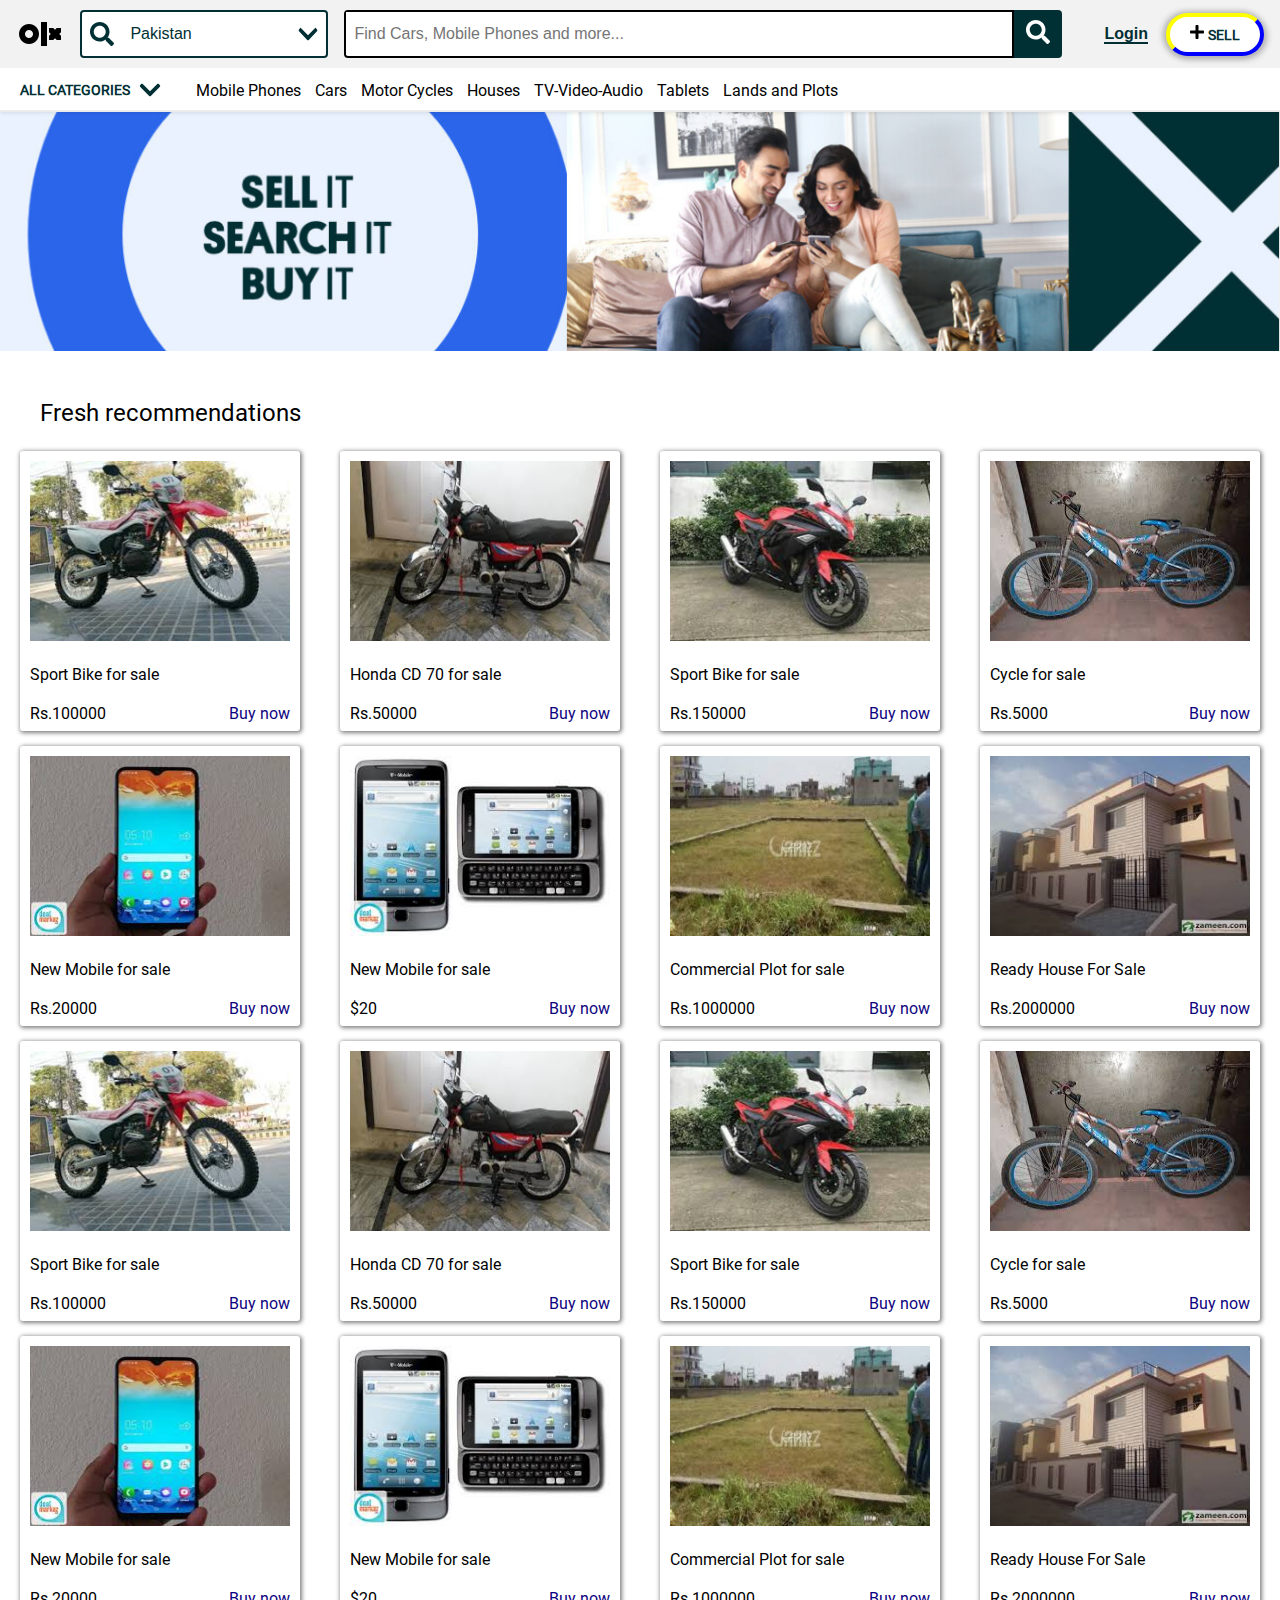
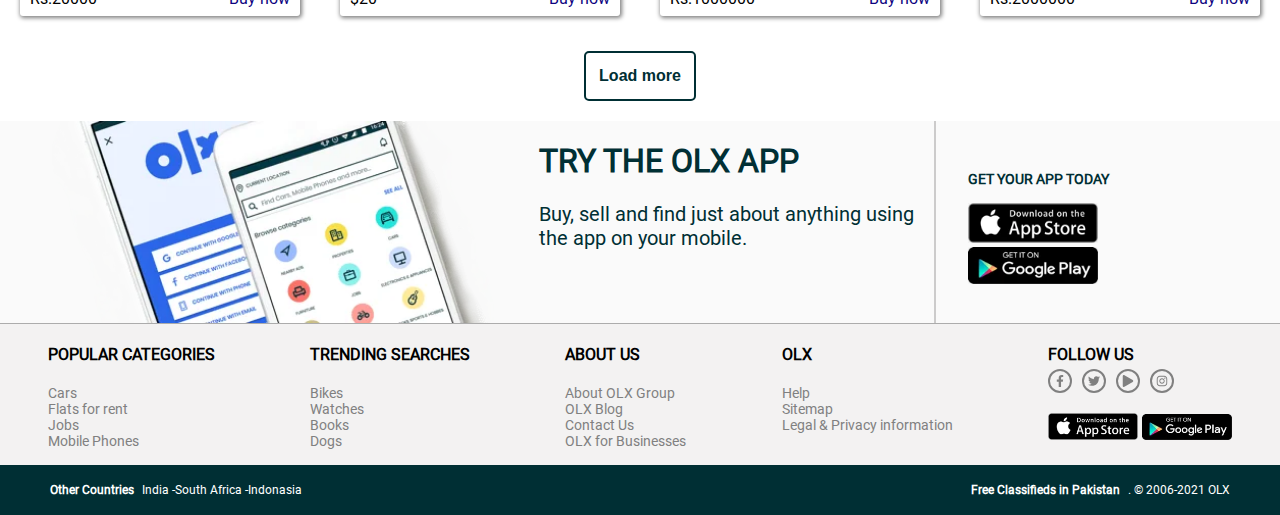
<file: index.html>
<!DOCTYPE html>
<html lang="en">

<head>
    <meta charset="UTF-8">
    <meta http-equiv="X-UA-Compatible" content="IE=edge">
    <meta name="viewport" content="width=device-width, initial-scale=1.0">
    <title>My Olx</title>
    <link rel="stylesheet" href="style.css">
</head>

<body>
    <div class="container">
        <div class="header">
            <div class="header_materials">

                <div class="logo">
                    <a href=""><img src="images/svgimg.png" alt=""></a>
                </div>

                <div class="h_m2">
                    <div class="search_location">
                        <div class="Main_location">
                            <div class="location">
                                <span class="search"><img src="icons/search-solid.svg" alt=""></span>
                                <input type="text" value="Pakistan">
                                <span class="dropdown"><img src="icons/chevron-down-solid.svg" alt=""></span>
                            </div>
                        </div>
                        <div class="search_bar">
                            <div class="search_here">
                                <input type="text" placeholder="Find Cars, Mobile Phones and more...">
                            </div>
                            <div class="search_button">
                                <span class="search2"><img src="icons/search-solid2.svg" alt=""></span>
                            </div>
                        </div>
                    </div>
                </div>

                <div class="h_m3">
                    <button class="Login_btn">
                        <span><a href="html folder/login_page.html"> Login</a></span>
                    </button>
                    <div class="sell">

                        <a href="html folder/sell_page.html">
                            <img src="icons/plus-solid.svg" alt="">
                            <span>Sell</span>
                        </a>
                    </div>
                </div>

            </div>
            <div class=" copy">
                <div class="search_location">
                    <div class="Main_location">
                        <div class="location">
                            <span class="search"><img src="icons/search-solid.svg" alt=""></span>
                            <input type="text" value="Pakistan">
                            <span class="dropdown"><img src="icons/chevron-down-solid.svg" alt=""></span>
                        </div>
                    </div>
                    <div class="search_bar">
                        <div class="search_here">
                            <input type="text" placeholder="Find Cars, Mobile Phones and more...">
                        </div>
                        <div class="search_button">
                            <span class="search2"><img src="icons/search-solid2.svg" alt=""></span>
                        </div>
                    </div>
                </div>
            </div>
        </div>
        <div class="header2">
            <div class="header2_materials">
                <div class="categories">
                    <span class="font_weight">ALL CATEGORIES</span>
                    <span class="catdown"><img src="icons/chevron-down-solid.svg" alt=""></span>

                </div>

                <div class="header2_items">
                  <a href=""><span>Mobile Phones</span></a>
                    <a href=""><span>Cars</span></a>
                    <a href=""><span>Motor Cycles</span></a>
                    <a href=""><span>Houses</span></a>
                    <a href=""><span>TV-Video-Audio</span></a>
                    <a href=""><span>Tablets</span></a>
                    <a href=""><span>Lands and Plots</span></a>
                </div>
            </div>
        </div>



        <div class="slider">
            <img src="images/image1.PNG" alt="" width="100%" height="100%">
        </div>

        <div class="main">
            <p class="recom">Fresh recommendations</p>

            <div class="product1">
                <a href="html folder/product_page.html">
                    <div>
                        <img src="images/download.jpg" alt="image" width="100%" height="180px">
                    </div>
                </a>
                    <div>
                        <p>Sport Bike for sale</p>
                    </div>
                    <div class="pb">
                        <p>Rs.100000</p>
                        <a href="html folder/product_page.html"> Buy now</a>
                    </div>
                
            </div>

            <div class="product1">
                <a href="html folder/product_page.html">
                <div>
                    <img src="images/download (1).jpg" alt="image" width="100%" height="180px">
                </div>
            </a>
                <div>
                    <p>Honda CD 70 for sale</p>
                </div>
                <div class="pb">
                    <p>Rs.50000</p>
                    <a href="html folder/product_page.html"> Buy now</a>
                </div>
            </div>

            <div class="product1">
            <a href="html folder/product_page.html">
                <div>
                    <img src="images/download (2).jpg" alt="image" width="100%" height="180px">
                </div>
            </a>
                <div>
                    <p>Sport Bike for sale</p>
                </div>
                <div class="pb">
                    <p>Rs.150000</p>
                    <a href="html folder/product_page.html"> Buy now</a>
                </div>
            </div>

            <div class="product1">
                <a href="html folder/product_page.html">
                <div>
                    <img src="images/download (3).jpg" alt="image" width="100%" height="180px">
                </div>
            </a>
                <div>
                    <p>Cycle for sale</p>
                </div>
                <div class="pb">
                    <p>Rs.5000</p>
                    <a href="html folder/product_page.html"> Buy now</a>
                </div>
            </div>

            <div class="product1">
                <a href="html folder/product_page.html">
                <div>
                    <img src="images/download (4).jpg" alt="image" width="100%" height="180px">
                </div>
            </a>
                <div>
                    <p>New Mobile for sale</p>
                </div>
                <div class="pb">
                    <p>Rs.20000</p>
                    <a href="html folder/product_page.html"> Buy now</a>
                </div>
            </div>

            <div class="product1">
                <a href="html folder/product_page.html">
                <div>
                    <img src="images/download (5).jpg" alt="image" width="100%" height="180px">
                </div>
            </a>
                <div>
                    <p>New Mobile for sale</p>
                </div>
                <div class="pb">
                    <p>$20</p>
                    <a href="html folder/product_page.html"> Buy now</a>
                </div>
            </div>

            <div class="product1">
                <a href="html folder/product_page.html">
                <div>
                    <img src="images/download (6).jpg" alt="image" width="100%" height="180px">
                </div>
            </a>
                <div>
                    <p>Commercial Plot for sale</p>
                </div>
                <div class="pb">
                    <p>Rs.1000000</p>
                    <a href="html folder/product_page.html"> Buy now</a>
                </div>
            </div>

            <div class="product1">
                <a href="html folder/product_page.html">
                <div>
                    <img src="images/download (7).jpg" alt="image" width="100%" height="180px">
                </div>
            </a>
                <div>
                    <p>Ready House For Sale</p>
                </div>
                <div class="pb">
                    <p>Rs.2000000</p>
                    <a href="html folder/product_page.html"> Buy now</a>
                </div>
            </div>
            <div class="product1">
                <a href="html folder/product_page.html">
                <div>
                    <img src="images/download.jpg" alt="image" width="100%" height="180px">
                </div>
            </a>
                <div>
                    <p>Sport Bike for sale</p>
                </div>
                <div class="pb">
                    <p>Rs.100000</p>
                    <a href="html folder/product_page.html"> Buy now</a>
                </div>
            </div>

            <div class="product1">
                <a href="html folder/product_page.html">
                <div>
                    <img src="images/download (1).jpg" alt="image" width="100%" height="180px">
                </div>
            </a>
                <div>
                    <p>Honda CD 70 for sale</p>
                </div>
                <div class="pb">
                    <p>Rs.50000</p>
                    <a href="html folder/product_page.html"> Buy now</a>
                </div>
            </div>

            <div class="product1">
                <a href="html folder/product_page.html">
                <div>
                    <img src="images/download (2).jpg" alt="image" width="100%" height="180px">
                </div>
            </a>
                <div>
                    <p>Sport Bike for sale</p>
                </div>
                <div class="pb">
                    <p>Rs.150000</p>
                    <a href="html folder/product_page.html"> Buy now</a>
                </div>
            </div>

            <div class="product1">
                <a href="html folder/product_page.html">
                <div>
                    <img src="images/download (3).jpg" alt="image" width="100%" height="180px">
                </div>
            </a>
                <div>
                    <p>Cycle for sale</p>
                </div>
                <div class="pb">
                    <p>Rs.5000</p>
                    <a href="html folder/product_page.html"> Buy now</a>
                </div>
            </div>

            <div class="product1">
                <a href="html folder/product_page.html">
                <div>
                    <img src="images/download (4).jpg" alt="image" width="100%" height="180px">
                </div>
            </a>
                <div>
                    <p>New Mobile for sale</p>
                </div>
                <div class="pb">
                    <p>Rs.20000</p>
                    <a href="html folder/product_page.html"> Buy now</a>
                </div>
            </div>

            <div class="product1">
                <a href="html folder/product_page.html">
                <div>
                    <img src="images/download (5).jpg" alt="image" width="100%" height="180px">
                </div>
            </a>
                <div>
                    <p>New Mobile for sale</p>
                </div>
                <div class="pb">
                    <p>$20</p>
                    <a href="html folder/product_page.html"> Buy now</a>
                </div>
            </div>

            <div class="product1">
                <a href="html folder/product_page.html">
                <div>
                    <img src="images/download (6).jpg" alt="image" width="100%" height="180px">
                </div>
            </a>
                <div>
                    <p>Commercial Plot for sale</p>
                </div>
                <div class="pb">
                    <p>Rs.1000000</p>
                    <a href="html folder/product_page.html"> Buy now</a>
                </div>
            </div>

            <div class="product1">
                <a href="html folder/product_page.html">
                <div>
                    <img src="images/download (7).jpg" alt="image" width="100%" height="180px">
                </div>
            </a>
                <div>
                    <p>Ready House For Sale</p>
                </div>
                <div class="pb">
                    <p>Rs.2000000</p>
                    <a href="html folder/product_page.html"> Buy now</a>
                </div>
            </div>

        </div>

        <div class="load_more">
            <button>
                <span>Load more</span>
            </button>
        </div>

        <div class="olx_app">
            <div class="sub_olx_app">
                <div class="app_img flex">
                    <img src="images/phone-app.webp" alt="" height="100%">
                </div>
                <div class="try_app flex">
                    <h1>TRY THE OLX APP</h1>
                    <p>Buy, sell and find just about anything using the app on your mobile.</p>
                </div>
                <div class="download_store flex">
                    <div class="get">
                        <h3>GET YOUR APP TODAY</h3>
                    </div>
                    <div class="image">
                      <a href="">  <img src="images/appstore_2x.webp" alt=""></a>
                      <a href="">   <img src="images/playstore_2x.webp" alt=""></a>
                    </div>
                </div>
            </div>
        </div>

        <div class="links">
            <div class="popular_catagories ml mlr">
                <h4>Popular Categories</h4>
                <ul>
                    <li><a href="">Cars</a></li>
                    <li><a href="">Flats for rent</a></li>
                    <li><a href="">Jobs</a></li>
                    <li><a href="">Mobile Phones</a></li>
                </ul>
            </div>
            <div class="treding_searches ml mlr">
                <h4>trending searches</h4>
                <ul>
                    <li><a href="">Bikes</a></li>
                    <li><a href="">Watches</a></li>
                    <li><a href="">Books</a></li>
                    <li><a href="">Dogs</a></li>
                </ul>
            </div>
            <div class="about_us ml mlr">
                <h4>about us</h4>
                <ul>
                    <li><a href="">About OLX Group</a></li>
                    <li><a href="">OLX Blog</a></li>
                    <li><a href="">Contact Us</a></li>
                    <li><a href="">OLX for Businesses</a></li>
                </ul>
            </div>
            <div class="olx ml mlr">
                <h4>olx</h4>
                <ul>
                    <li><a href="">Help</a></li>
                    <li><a href="">Sitemap</a></li>
                    <li><a href="">Legal & Privacy information</a></li>

                </ul>
            </div>
            <div class="follow_us ml mlr">
                <h4>follow us</h4>
                <div class="social_icons">
                    <div class="circle nomargn">
                        <a href="">
                            <img src="icons/facebook-f-brands.svg" alt="" width="15px" height="15px">
                        </a>
                    </div>

                    <div class="circle">
                        <a href="">
                            <img src="icons/twitter-brands.svg" alt="" width="15px" height="15px">
                        </a>
                    </div>
                    <div class="circle">
                        <a href="">
                            <img src="icons/play-solid.svg" alt="" width="15px" height="15px">
                        </a>
                    </div>
                    <div class="circle">
                        <a href="">
                            <img src="icons/instagram-brands.svg" alt="" width="15px" height="15px">
                        </a>
                    </div>
                </div>
                <div class="app_store">
                  <a href="">  <img src="images/appstore_2x.webp" alt="" width="90px"></a>
                  <a href="">  <img src="images/playstore_2x.webp" alt="" width="90px"></a>
                </div>
            </div>

        </div>

        <div class="footer">
            <div class="sub_footer">
                <div class="ft1">
                    <p>Other Countries</p>
                    <a href=""><span>India -</span></a>
                    <a href=""><span>South Africa -</span></a>
                    <a href=""><span>Indonasia</span></a>
                </div>
                <div class="ft2">
                    <p>Free Classifieds in Pakistan</p>
                    <span>. © 2006-2021 OLX</span>
                </div>
            </div>
        </div>


    </div>

</body>

</html>
</file>
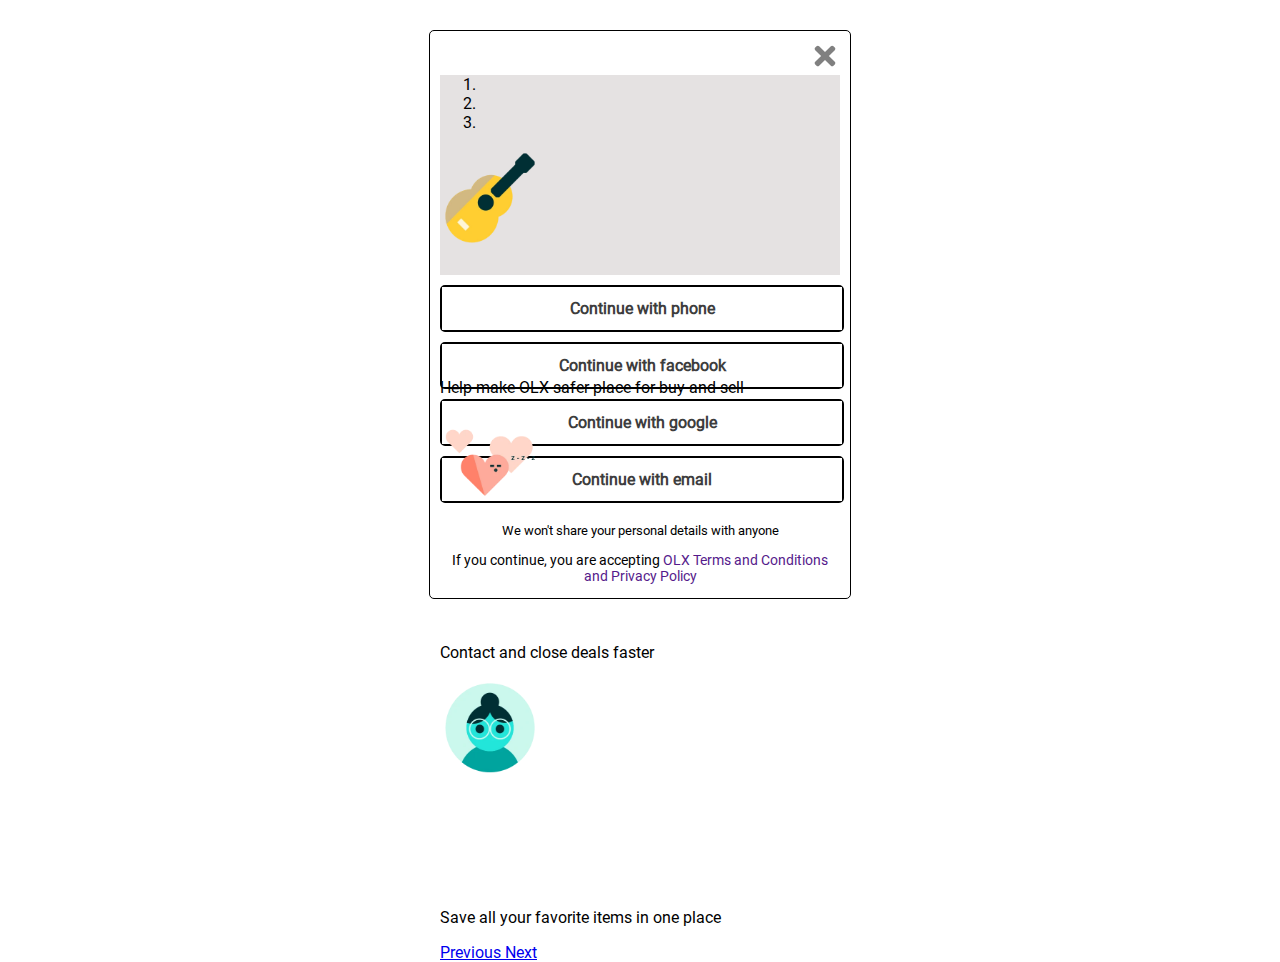
<file: html folder/login_page.html>
<!DOCTYPE html>
<html lang="en">

<head>
    <meta charset="UTF-8">
    <meta http-equiv="X-UA-Compatible" content="IE=edge">
    <meta name="viewport" content="width=device-width, initial-scale=1.0">
    <title>Login</title>
    <link rel="stylesheet" href="../style.css">
    <link rel="stylesheet" href="../css folder/login_page.css">
    <link rel="stylesheet" href="https://cdn.jsdelivr.net/npm/bootstrap@4.6.0/dist/css/bootstrap.min.css"
        integrity="sha384-B0vP5xmATw1+K9KRQjQERJvTumQW0nPEzvF6L/Z6nronJ3oUOFUFpCjEUQouq2+l" crossorigin="anonymous">
</head>

<body>

    <div class="login_page">
        <div class="cancel">
          <a href="../index.html">  <img src="../icons/times-solid.svg" alt="" width="30px" height="30px"></a>
        </div>

        <div class="login_slider">
            <div id="carouselExampleCaptions" class="carousel slide" data-ride="carousel">
                <ol class="carousel-indicators">
                  <li data-target="#carouselExampleCaptions" data-slide-to="0" class="active"></li>
                  <li data-target="#carouselExampleCaptions" data-slide-to="1"></li>
                  <li data-target="#carouselExampleCaptions" data-slide-to="2"></li>
                </ol>
                <div class="carousel-inner">
                  <div class="carousel-item active">
                    <img src="../icons/loginEntryPointPost.webp" class="d-block img" alt="..." width="100px" height="100px">
                    <div class="carousel-caption d-none d-md-block">
                     
                      <p>Help make OLX safer place for buy and sell</p>
                    </div>
                  </div>
                  <div class="carousel-item">
                    <img src="../icons/loginEntryPointFavorite.webp" class="d-block img" alt="..." width="100px" height="100px">
                    <div class="carousel-caption d-none d-md-block">
                    
                      <p>Contact and close deals faster</p>
                    </div>
                  </div>
                  <div class="carousel-item">
                    <img src="../icons/loginEntryPointChat.webp" class="d-block img" alt="..." width="100px" height="100px">
                    <div class="carousel-caption d-none d-md-block">
                     
                      <p>Save all your favorite items in one place</p>
                    </div>
                  </div>
                </div>
                <a class="carousel-control-prev" href="#carouselExampleCaptions" role="button" data-slide="prev">
                  <span class="carousel-control-prev-icon" aria-hidden="true"></span>
                  <span class="sr-only">Previous</span>
                </a>
                <a class="carousel-control-next" href="#carouselExampleCaptions" role="button" data-slide="next">
                  <span class="carousel-control-next-icon" aria-hidden="true"></span>
                  <span class="sr-only">Next</span>
                </a>
              </div>
        </div>
        <div class="continue_bar">
<p><a href=""> Continue with phone</a></p>
        </div>
        <div class="continue_bar">
<p><a href=""> Continue with facebook</a></p>
        </div>
        <div class="continue_bar">
<p><a href=""> Continue with google</a></p>
        </div>
        <div class="continue_bar">
<p><a href=""> Continue with email</a></p>
        </div>

        <div class="text1">
            <p>We won't share your personal details with anyone</p>
        </div>
        <div class="text2">
            <p>If you continue, you are accepting
                 <a href=""> OLX Terms and Conditions and Privacy Policy</a></p>
        </div>

    </div>


    <script src="https://code.jquery.com/jquery-3.5.1.slim.min.js"
        integrity="sha384-DfXdz2htPH0lsSSs5nCTpuj/zy4C+OGpamoFVy38MVBnE+IbbVYUew+OrCXaRkfj"
        crossorigin="anonymous"></script>
    <script src="https://cdn.jsdelivr.net/npm/bootstrap@4.6.0/dist/js/bootstrap.bundle.min.js"
        integrity="sha384-Piv4xVNRyMGpqkS2by6br4gNJ7DXjqk09RmUpJ8jgGtD7zP9yug3goQfGII0yAns"
        crossorigin="anonymous"></script>
</body>

</html>
</file>
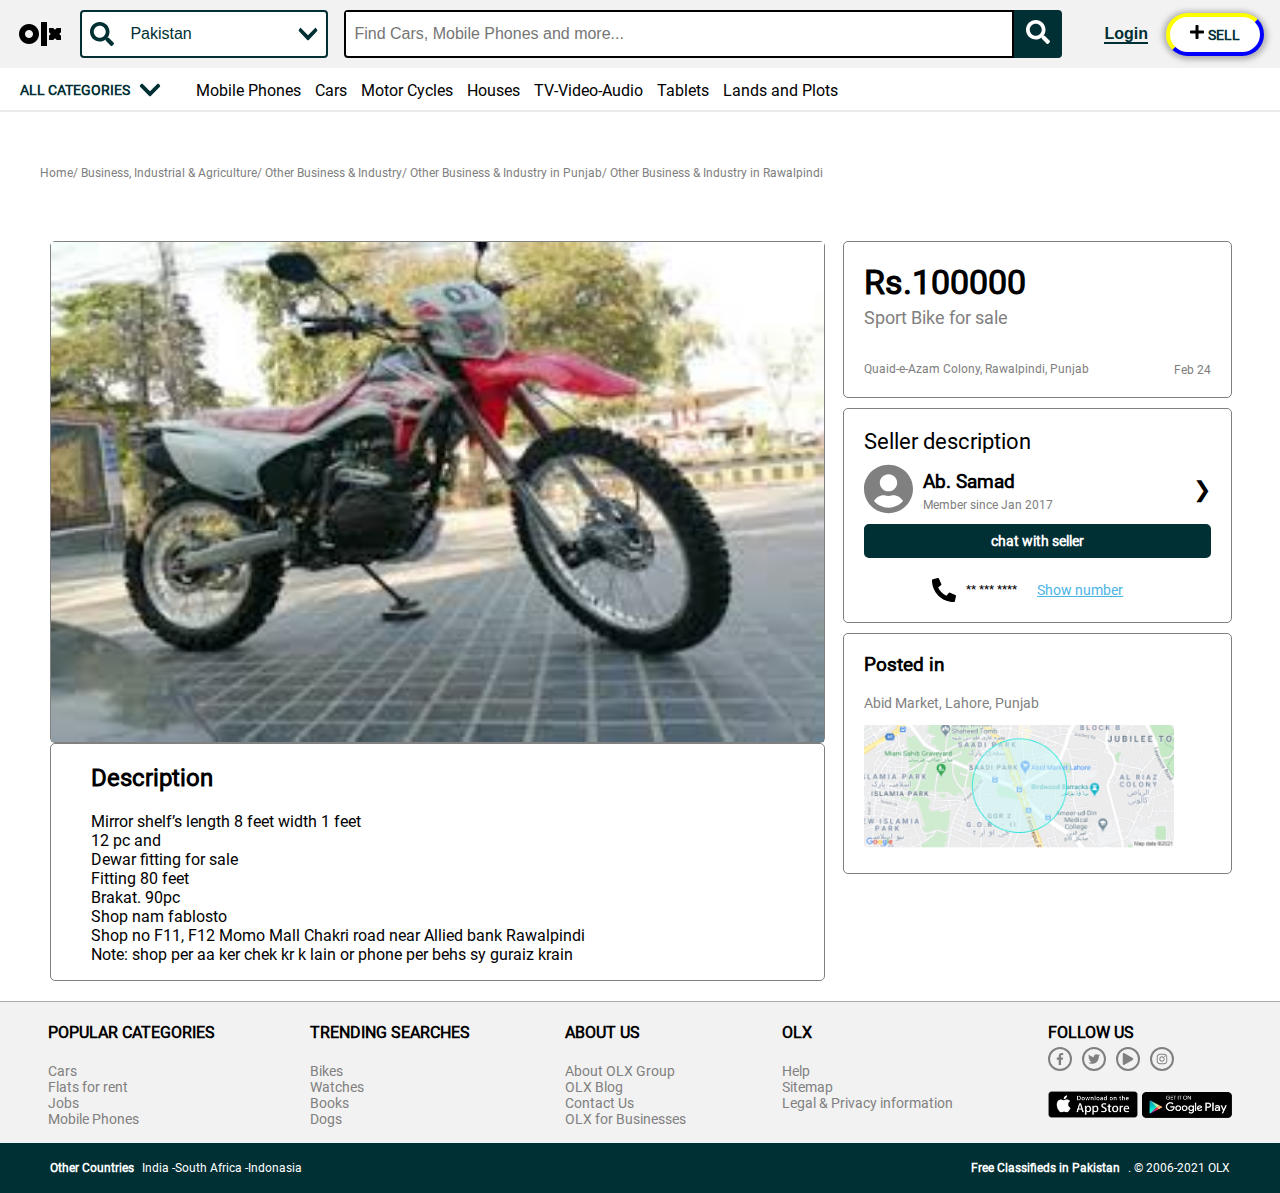
<file: html folder/product_page.html>
<!DOCTYPE html>
<html lang="en">

<head>
    <meta charset="UTF-8">
    <meta http-equiv="X-UA-Compatible" content="IE=edge">
    <meta name="viewport" content="width=device-width, initial-scale=1.0">
    <title>My Olx</title>
    <link rel="stylesheet" href="../style.css">
    <link rel="stylesheet" href="../css folder/product_page.css">
</head>

<body>
    <div class="container">
        <div class="header">
            <div class="header_materials">

                <div class="logo">
                    <a href=""><img src="../images/svgimg.png" alt=""></a>
                </div>

                <div class="h_m2">
                    <div class="search_location">
                        <div class="Main_location">
                            <div class="location">
                                <span class="search"><img src="../icons/search-solid.svg" alt=""></span>
                                <input type="text" value="Pakistan">
                                <span class="dropdown"><img src="../icons/chevron-down-solid.svg" alt=""></span>
                            </div>
                        </div>
                        <div class="search_bar">
                            <div class="search_here">
                                <input type="text" placeholder="Find Cars, Mobile Phones and more...">
                            </div>
                            <div class="search_button">
                                <span class="search2"><img src="../icons/search-solid2.svg" alt=""></span>
                            </div>
                        </div>
                    </div>
                </div>

                <div class="h_m3">
                    <button class="Login_btn">
                        <span><a href="../html folder/login_page.html"> Login</a></span>
                    </button>
                    <div class="sell">

                        <a href="../html folder/sell_page.html">
                            <img src="../icons/plus-solid.svg" alt="">
                            <span>Sell</span>
                        </a>
                    </div>
                </div>

            </div>
           
        </div>
        <div class="header2 p_pg">
            <div class="header2_materials">
                <div class="categories">
                    <span class="font_weight">ALL CATEGORIES</span>
                    <span class="catdown"><img src="../icons/chevron-down-solid.svg" alt=""></span>

                </div>

                <div class="header2_items">
                    <a href=""><span>Mobile Phones</span></a>
                    <a href=""><span>Cars</span></a>
                    <a href=""><span>Motor Cycles</span></a>
                    <a href=""><span>Houses</span></a>
                    <a href=""><span>TV-Video-Audio</span></a>
                    <a href=""><span>Tablets</span></a>
                    <a href=""><span>Lands and Plots</span></a>
                </div>
            </div>
        </div>
        <div class="go_back">
            <span><a href="../index.html">Home </a></span>
            <span><a href="">/
                    Business, Industrial & Agriculture
                </a></span>
            <span><a href="">/ Other Business & Industry
                </a></span>
            <span><a href="">/ Other Business & Industry in Punjab
                </a></span>
            <span><a href="">/ Other Business & Industry in Rawalpindi
                </a></span>
        </div>
        <div class="product_detail">
            <div class="product_images">
                <div class="images">
                    <img src="../images/download.jpg" alt="">
                </div>
                <div class="description">
                    <h2>Description</h2>
                    <ul>
                        <li> Mirror shelf’s length 8 feet width 1 feet</li>
                        <li> 12 pc and</li>
                        <li> Dewar fitting for sale</li>
                        <li> Fitting 80 feet</li>
                        <li> Brakat. 90pc</li>
                        <li> Shop nam fablosto</li>
                        <li> Shop no F11, F12 Momo Mall Chakri road near Allied bank Rawalpindi</li>
                        <li> Note: shop per aa ker chek kr k lain or phone per behs sy guraiz krain</li>

                    </ul>
                </div>
            </div>

            <div class="seller_info">

                <div class="amount">
                    <h2>Rs.100000</h2>
                    <p class="sale">Sport Bike for sale</p>
                    <p>
                        <span>Quaid-e-Azam Colony, Rawalpindi, Punjab</span>
                        <span class="date">Feb 24</span>
                    </p>
                </div>
                <div class="seller_description">
                    <p>Seller description</p>
                    <div class="about_seller">
                        <img src="../icons/user-circle-solid.svg" alt="" width="50px" height="50px">

                        <div class="seller_name">
                            <h3>Ab. Samad</h3>
                            <p>Member since Jan 2017</p>

                        </div>

                        <div class="arrow"> <span>❯</span></div>
                    </div>
                    <div class="chat_seller">
                        <span>chat with seller</span>
                    </div>

                    <div class="seller_numbr">
                        <img src="../icons/phone-alt-solid.svg" alt="" width="24px" height="24px">
                        <span>** *** ****</span>
                        <a href="">
                            <p>Show number</p>
                        </a>
                    </div>
                </div>

                <div class="posted_in">
                    <h3>Posted in</h3>
                    <p>Abid Market, Lahore, Punjab</p>
                    <img src="../images/map.PNG" alt="" width="80%">
                </div>
            </div>
        </div>

        <div class="links">
            <div class="popular_catagories ml mlr">
                <h4>Popular Categories</h4>
                <ul>
                    <li><a href="">Cars</a></li>
                    <li><a href="">Flats for rent</a></li>
                    <li><a href="">Jobs</a></li>
                    <li><a href="">Mobile Phones</a></li>
                </ul>
            </div>
            <div class="treding_searches ml mlr">
                <h4>trending searches</h4>
                <ul>
                    <li><a href="">Bikes</a></li>
                    <li><a href="">Watches</a></li>
                    <li><a href="">Books</a></li>
                    <li><a href="">Dogs</a></li>
                </ul>
            </div>
            <div class="about_us ml mlr">
                <h4>about us</h4>
                <ul>
                    <li><a href="">About OLX Group</a></li>
                    <li><a href="">OLX Blog</a></li>
                    <li><a href="">Contact Us</a></li>
                    <li><a href="">OLX for Businesses</a></li>
                </ul>
            </div>
            <div class="olx ml mlr">
                <h4>olx</h4>
                <ul>
                    <li><a href="">Help</a></li>
                    <li><a href="">Sitemap</a></li>
                    <li><a href="">Legal & Privacy information</a></li>

                </ul>
            </div>
            <div class="follow_us ml mlr">
                <h4>follow us</h4>
                <div class="social_icons">
                    <div class="circle nomargn">
                        <a href="">
                            <img src="../icons/facebook-f-brands.svg" alt="" width="15px" height="15px">
                        </a>
                    </div>

                    <div class="circle">
                        <a href="">
                            <img src="../icons/twitter-brands.svg" alt="" width="15px" height="15px">
                        </a>
                    </div>
                    <div class="circle">
                        <a href="">
                            <img src="../icons/play-solid.svg" alt="" width="15px" height="15px">
                        </a>
                    </div>
                    <div class="circle">
                        <a href="">
                            <img src="../icons/instagram-brands.svg" alt="" width="15px" height="15px">
                        </a>
                    </div>
                </div>
                <div class="app_store">
                    <a href="">  <img src="../images/appstore_2x.webp" alt="" width="90px"></a>
                    <a href="">  <img src="../images/playstore_2x.webp" alt="" width="90px"></a>
                </div>
            </div>

        </div>


        <div class="footer">
            <div class="sub_footer">
                <div class="ft1">
                    <p>Other Countries</p>
                    <a href=""><span>India -</span></a>
                    <a href=""><span>South Africa -</span></a>
                    <a href=""><span>Indonasia</span></a>
                </div>
                <div class="ft2">
                    <p>Free Classifieds in Pakistan</p>
                    <span>. © 2006-2021 OLX</span>
                </div>
            </div>
        </div>


    </div>

</body>

</html>
</file>
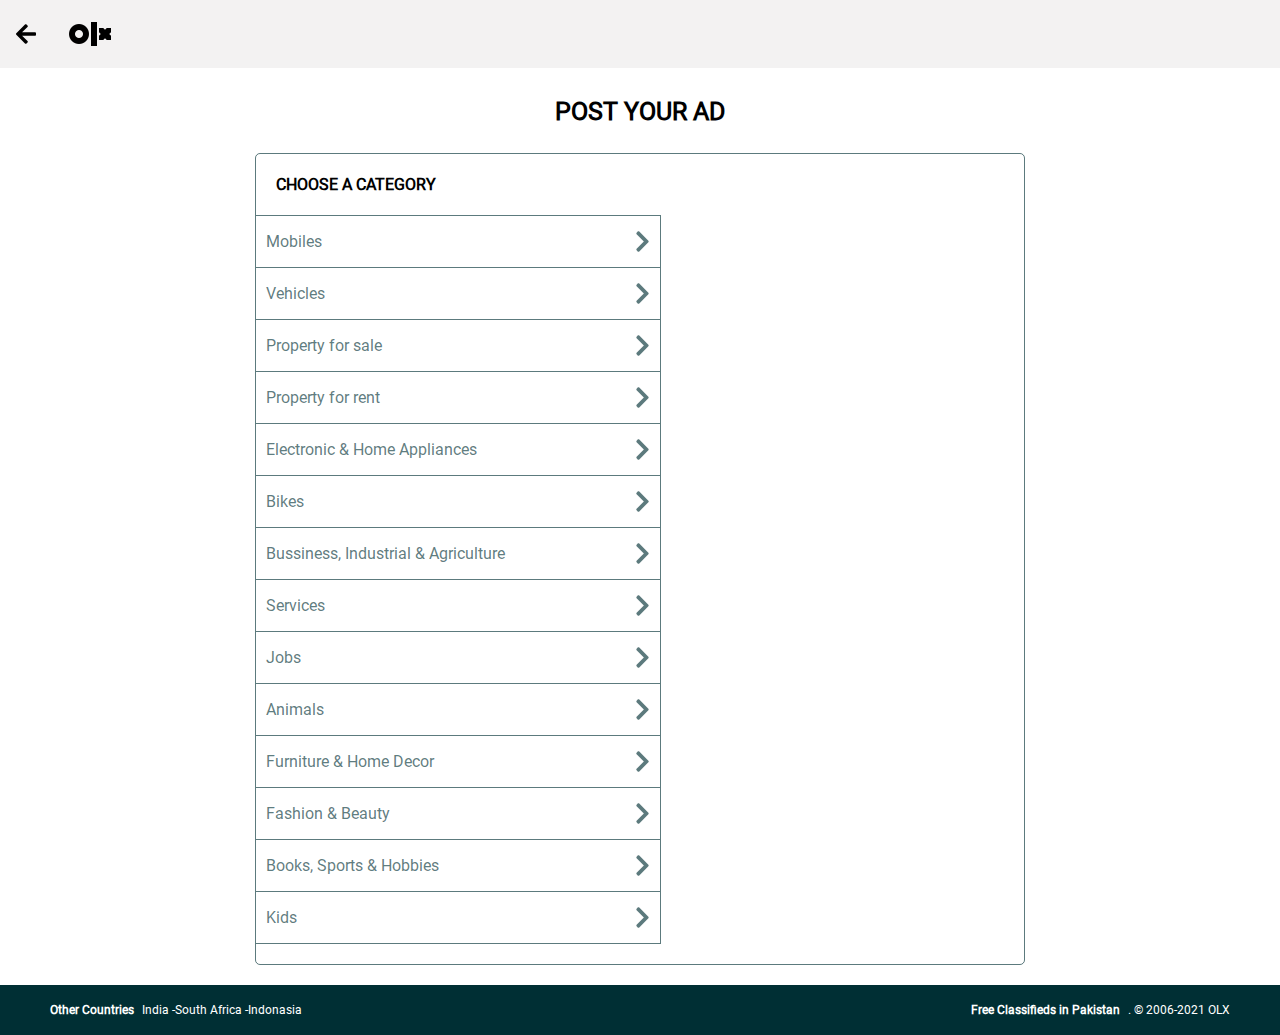
<file: html folder/sell_page.html>
<!DOCTYPE html>
<html lang="en">

<head>
    <meta charset="UTF-8">
    <meta http-equiv="X-UA-Compatible" content="IE=edge">
    <meta name="viewport" content="width=device-width, initial-scale=1.0">
    <title>Document</title>
    <link rel="stylesheet" href="../style.css">
    <link rel="stylesheet" href="../css folder/sell_page.css">
</head>

<body>
    <div class="container">
        <div class="header">
            <div class="header_materials">

                <div class="logo">
                    <a href="../index.html"><img src="../icons/arrow-left-solid.svg" alt="" width="20px"></a>
                </div>

                <div class="logo logo_ml">
                    <a href=""><img src="../images/svgimg.png" alt=""></a>
                </div>

            </div>
        </div>
        <div class="post_add">
            <h1>POST YOUR AD</h1>
        </div>
        <div class="choose_category">
            <h4>CHOOSE A CATEGORY</h4>

            <div class="box">
                <p>Mobiles</p>
                <img src="../icons/chevron-right-solid.svg" alt="">
            </div>
            <div class="box">
                <p>Vehicles</p>
                <img src="../icons/chevron-right-solid.svg" alt="">
            </div>
            <div class="box">
                <p>Property for sale</p>
                <img src="../icons/chevron-right-solid.svg" alt="">
            </div>
            <div class="box">
                <p>Property for rent</p>
                <img src="../icons/chevron-right-solid.svg" alt="">
            </div>
            <div class="box">
                <p>Electronic & Home Appliances</p>
                <img src="../icons/chevron-right-solid.svg" alt="">
            </div>
            <div class="box">
                <p>Bikes</p>
                <img src="../icons/chevron-right-solid.svg" alt="">
            </div>
            <div class="box">
                <p>Bussiness, Industrial & Agriculture</p>
                <img src="../icons/chevron-right-solid.svg" alt="">
            </div>
            <div class="box">
                <p>Services</p>
                <img src="../icons/chevron-right-solid.svg" alt="">
            </div>
            <div class="box">
                <p>Jobs</p>
                <img src="../icons/chevron-right-solid.svg" alt="">
            </div>
            <div class="box">
                <p>Animals</p>
                <img src="../icons/chevron-right-solid.svg" alt="">
            </div>
            <div class="box">
                <p>Furniture & Home Decor</p>
                <img src="../icons/chevron-right-solid.svg" alt="">
            </div>
            <div class="box">
                <p>Fashion & Beauty</p>
                <img src="../icons/chevron-right-solid.svg" alt="">
            </div>
            <div class="box">
                <p>Books, Sports & Hobbies </p>
                <img src="../icons/chevron-right-solid.svg" alt="">
            </div>
            <div class="box last_box">
                <p>Kids</p>
                <img src="../icons/chevron-right-solid.svg" alt="">
            </div>
        </div>

        <div class="footer">
            <div class="sub_footer">
                <div class="ft1">
                    <p>Other Countries</p>
                    <a href=""><span>India -</span></a>
                    <a href=""><span>South Africa -</span></a>
                    <a href=""><span>Indonasia</span></a>
                </div>
                <div class="ft2">
                    <p>Free Classifieds in Pakistan</p>
                    <span>. © 2006-2021 OLX</span>
                </div>
            </div>
        </div>
    </div>
</body>

</html>
</file>
<file: style.css>
@font-face{
    font-family: roboto;
    src: url(fonts/Roboto-Regular.ttf);
}


body{
    width: 100%;
    font-family: roboto,Arial,Helvetica,sans-serif;
   
    text-size-adjust: 100%;
    margin: 0;
    padding: 0;
}


.header{
    margin: 0 auto;
    height: 68px;
    z-index: 10;
    width: 100%;
    position: fixed;
    background: rgb(243, 242, 242);
    box-sizing: border-box;
    left: 0;
    top: 0;
    padding: 10px 16px;
    line-height: 1.15;
    
}

.header_materials{
    display: flex;
    /* flex-wrap: wrap; */
    margin-left: auto;
    margin-right: auto;
    max-width: 1280px;
    position: relative;
    /* background-color: #fff; */
    color: #002f34;
   
    height: 100%;
}

.logo img{
    height: 48px;
    z-index: 1;
}

.h_m2{
    margin: 0 16px;
    display: flex;
    flex: 1;
}

.search_location{
    width: 100%;
    display: flex;
    /* flex-direction: column; */
    align-items: flex-start;
    /* justify-content: center; */
    height: 48px;
    flex: 1;
    background-color: initial;
    box-sizing: border-box;
}

.Main_location{
    height: 48px;
    width: 272px;
    max-height: 320px;
    overflow: unset;
    z-index: 6;
}

.location{
    display: flex;
    align-items: center;
    height: 48px;
    background: #fff;
    padding: 0 8px;
    box-sizing: border-box;
    border: 2px solid #002f34;
    border-radius: 4px;
}

.location:focus-within{
    border: 2px solid rgba(155, 248, 255, 0.8);
}

.location input{
    height: 40px;
    width: 100%;
    outline: 0;
    border-width: 0;
    font-size: 16px;
    color: #002f34;
    overflow: hidden;
    text-overflow: ellipsis;
    white-space: nowrap;
    background: #fff;
    padding: 0 8px 0 16px;
}

.dropdown{
   
    position: relative;
    display: inline-flex;
    justify-content: center;
    align-items: center;
    border-style: none;
    background: none;
    outline: none;
    cursor: pointer;
    overflow: hidden;
    text-decoration: none;
    border-radius: 50%;
    width: 30px;
    height: 20px;
    padding: 0;
}


.search{
    width: 35px;
    height: 25px;
}

.search_bar{
    display: flex;
    margin-left: 16px;
    background-color: #fff;
    box-sizing: border-box;
    border-radius: 4px ;
   width:80%;
    
}

.search_here{
    border: 2px solid black;
    height: 44px;
    border-radius: 4px 0 0 4px;
    /* width:620px; */
    width: 100%;
    /* background-color: black; */
}

.search_here:focus-within{
    border: 2px solid rgba(155, 248, 255, 0.8);
    
}

.search_button{

    min-width: 48px;
    height: 48px;
    display: flex;
    cursor: pointer;
    background-color: #002f34;
    border-radius: 0 4px 4px 0;
}

.search2{
    margin: auto;
}

.search2 img{
    width: 24px;
    height: 24px;
}

.search_here input{
   
    width:95%;
    font-size: 16px;
    padding: 0 8px;
    height: 98%;
    outline: 0;
    border: 0px;
    text-overflow: ellipsis;
}

.search_here input::placeholder{
    font-size: 16px;
    
}

.h_m3{
    float: right;
    height: 100%;
    display: flex;
    align-items: center;
    margin-left: auto;
}

.Login_btn{
    margin: 0 12px 0 20px;
    background-color: transparent;
    border: none;
    outline: none;

}
.Login_btn span a{
    color: #002f34;
    border-bottom: 2px solid #002f34;
    padding: 0;
    height: auto;
    font-size: 16px;
    /* text-transform: lowercase; */
    font-weight: 700;
    cursor: pointer;
    text-decoration: none;
}



.Login_btn span a:hover{
    border-bottom: none;
}

.sell{
    position: relative;
    display: flex;
    justify-content: center;
    align-items: center;
    width: 90px;
    height: 35px;
    border-radius: 100px;
    background-color:white;
   border-top:4px solid yellow ;
   border-left:4px solid yellow ;
   border-bottom:4px solid blue ;
   border-right:4px solid blue ;
/* border-style: inset; */
box-shadow: 2px 2px 6px 1px  rgb(179, 179, 179),-2px 0 6px 1px rgb(179, 179, 179);

}

.sell a{
    text-decoration: none;

}
.sell a img{
    height: 16px;
/* padding-top: 5px; */
}

.sell a span{
    color: #002f34;
text-transform: uppercase;
    padding: 0;
    height: auto;
    font-size: 14px;
    
    font-weight: 700;
    cursor: pointer;
    
}

.copy{
    display: none;
}

.header2{
    /* max-width: 1480px; */
    background-color: white;
    width: 100%;
    /* margin-top: 100; */
    margin-top: 70px;
    /* position:unset; */
    border-bottom: 2px solid rgba(216, 216, 216,.5);
    /* position:absolute; */
   /* display: flex; */
   /* box-shadow: -3px -3px 4px 4px rgb(207, 207, 207); */
}

.header2_materials{

    /* display: flex;
    align-items: center;
    width: 100%; */
    /* margin-top: 2px; */
    /* text-transform: uppercase; */
    display: flex;
    align-items: center;
    /*  */
    cursor: pointer;
    color: #002f34;
    /* display: flex; */
    /* margin-left: auto;
    margin-right: auto; */
    /* max-width: 1280px; */
    /* position: relative; */
    /* background-color: white; */
    /* display: flex; */
    
}
.font_weight{
    font-weight: 700;
}
.categories{
    display: flex;
    align-items: center;
    margin-right: 16px;
    font-size: 14px;
    white-space: nowrap;
    margin-left: 20px;
}
.catdown{
    width: 40px;
    height: 40px;
    display: flex;
    justify-content: center;
    color: black;
}
.catdown img{
    width: 24px;
    height: 24px;
    margin: auto;
}

.header2_items span{
    font-weight: normal;
padding-left: 10px;
text-overflow: ellipsis;
white-space: nowrap;
}

.header2_items a{
    text-decoration: none;
    color: black;

}
.header2_items a:hover{
    color: rgb(146, 195, 199);
}
.slider{
    width: 100%;
    height: 100%;
     /* margin-top: 68px; */
      }

.main{
   /* width: 100%; */
   display:flex;
   margin-top: 20px;
   flex-wrap: wrap;
   justify-content: space-around;
}

.main .recom{
  display: block;
  width: 100%;
margin-left: 40px;
font-size: 24px;
}



.product1{
    margin-bottom: 15px;
   width: 280px;
   height: 280px;
  /* margin-left: 30px; */
  background-color: rgb(255, 255, 255);
  border-radius: 3px;
  box-shadow: 1px 1px 4px 1px rgba(0, 0, 0,0.5);
  cursor: pointer;
 
  
}

.product1:hover{
    /* z-index: 2; */
    background-color:rgb(243, 242, 242);
    
}

.product1 img{
    padding: 10px;
    width: 260px;
}

 .product1 p{
margin: 10px 10px 10px 10px;
}

 .pb{
   display: flex;
   justify-content: space-between;
   /* align-items: center; */
}

 .pb a{
height: 20px;
/* margin-left: 150px; */
/* float: right; */
margin-top: 10px;
margin-right: 10px;
text-decoration: none;
color: rgb(14, 2, 128);
}

.load_more{
    width: 100%;
    background-color: transparent;
     display: flex;
    justify-content: center;
    align-items: center;
    margin-top: 20px;
}
.load_more button{
    
    /* width: 100px; */
    height: 50px;
    background-color: transparent;
    border: 2px solid #002f34;
    border-radius: 5px;
    cursor: pointer;
    
}

.load_more button span{
    color: #002f34;
    font-size: 16px;
    font-weight: 700;
   padding: 0 7px;
}

.load_more button:hover{
    border-width: 5px;
    /* padding: 0 7px; */
}

.olx_app{
   
margin-top: 20px;
background-color:rgb(250, 250, 250) ;
/* padding: 0 50px; */
color: #002f34;
display: flex;
    justify-content: center;
    width: 100%;
    left: 0;
    right: 0;
   overflow: hidden;
}

.sub_olx_app{
    min-width: 700px;
    display: flex;
    justify-content: space-around;
}


.try_app {
    margin-left: 44px;
    border-right: 2px solid rgb(204, 203, 203);
    width: 400px;
    
}
.try_app p{
    font-size: 20px;
    line-height: 24px;
    font-weight: 400;
}
.download_store{
    align-items: left;
    margin-left: 32px;
  display: flex;
  flex-direction: column;
  justify-content: center;
   
}
.download_store h3{
    font-size: 14px;
    line-height: 20px;
    font-weight: 700;
    /* margin: auto auto; */
}

.download_store img{
    width: 130px;
    /* margin: auto 0; */
}

.footer{
    display: flex;
    justify-content: space-between;
    color: #fff;
    font-size: 12px;
    line-height: 18px;
    background: #002f34;
    padding: 16px 0 ;
    width:100%;
   
    bottom: 0;
  
}
.sub_footer{
    width: 100%;
    margin: 0 50px;
    display: flex;
    justify-content: space-between;
    bottom: 0;
}

.sub_footer p{
    font-weight: 700;
    padding-right: 8px;
}

.sub_footer a{
    text-decoration: none;
    color: white;
}

.ft1 , .ft2{

    display: flex;
}
.ft1 p , .ft2 p{
    margin: 0;
}

.links{
    border-top: 1px solid rgb(172, 172, 172);
    display: flex;
    justify-content: space-around;
    background-color: rgb(243, 242, 242);
}
.ml ul{
  
    padding: 0 !important;
}
 h4{
    text-transform: uppercase;
}
.links li{
    list-style-type: none;
font-size: 14px;


}
.links ul li a{
    color: gray;
    text-decoration: none;
}
.links ul li a:hover{
    color: black;
}
.follow_us h4{
margin-bottom: 0;
}

.social_icons{
    display: flex;
   margin-top: 5px;
}

.circle{
    height: 20px;
    width: 20px;
    border: 2px solid gray;
    border-radius: 100px;
    margin-left: 10px;
   display: flex;
   justify-content: center;
   align-items: center;
}

.circle img{
  /* margin-top: 3px; */
  width: 12px;
  height: 12px;
}
.nomargn{
    margin-left: 0;
}

.app_store{
    margin-top: 20px;
}
.mlr{
    margin-left: 10px;
    margin-right: 10px;
}

/* @media only screen and (max-width:1200px){
    .search_here input{
        width:500px;
      
    }
}
@media only screen and (max-width:1024px){
    .search_here input{
        width:324px;
      
    }
}
@media only screen and (max-width:768px){
    .search_here input{
        width:68px;
      
    }
} */
@media only screen and (max-width:679px){
    .h_m2{
    /* margin-top: 70px;
    width: 100%; */
   display: none;
   
    
}
.copy{
    display:block;
    /* justify-content: center;
    align-items: center; */
    background-color: rgb(243, 242, 242);
    width: 100%;
    /* height: 48px; */
    margin: 0;
    margin-top: 5px;
    /* position: sticky; */

    /* top: 50px; */
    
     /* margin-left: 0; */
     padding: 10px 17px;
     margin-left: -16px;
}

.slider{
    /* margin-top: 135px; */
    width: 100%;
    height: 200px;
    margin-top: 10px;
}
.sub_footer{
   
  flex-direction: column;
}

.ft1 , .ft2{
display: flex;
justify-content: center;
}

.header2{
margin-top: 140px;

}
.p_pg{
    margin-top: 70px;   
}

.main .recom{
    text-align: center;
    margin-left: 0;
}


.header2_materials{
    flex-direction: column;
    
}
/* .product_detail{
    flex-direction: column;
    padding: 0 20px !important;
} */
.links{
flex-direction: column;
}

}

@media only screen and (max-width:900px){
    .product_detail{
        flex-direction: column;
        padding: 0 20px !important;
    }
}

@media only screen and (max-width:1024px){
    .sub_olx_app{
        flex-direction: column;
        justify-content: center;
        align-items:center;
    }
    
    .download_store{
     margin-top: 0;
    }
    
    .try_app {
       border: none;
        
    }
}
</file>
<file: css folder/login_page.css>
.login_page{
    width: 400px;
    /* height: 100vh; */
    margin: 30px auto;
    background-color: white;
    border: 1px solid black;
    border-radius: 5px;
    padding: 0 10px;
}

.cancel{
    float: right;
    margin-top: 10px;
    /* margin-right: 10px; */
    cursor: pointer;
}

.login_slider{
    width: 100%;
    height: 200px;
    background-color: rgb(229, 226, 226);
    clear: both;
}

.img{
    margin: 0 auto;
    margin-bottom: 110px;
}


.continue_bar{
   margin-top: 10px;
    border: 2px solid;
    width: 100%;
    text-align: center;
    border-radius: 5px;
}

.continue_bar p{
    font-weight: 700;
margin: 0;
padding: 10px;
border: 2px solid white;

}

.continue_bar p:hover{
    border: 2px solid black;
    cursor: pointer;
}

.continue_bar p a{
    text-decoration: none;
    color:rgb(61, 61, 61);
}

.text1{
    font-size: 13px;
    text-align: center;
    margin-top: 20px;
}
.text2{
    font-size: 14px;
    text-align: center;
  
}
.text2 p a{
    text-decoration: none;
}


.carousel-caption p{
    color: black;
}

@media only screen and (max-width:768px) {
    .login_page{
        width: 95%;
    }
}
</file>
<file: css folder/product_page.css>
.go_back{
    /* width: 100%; */
    margin: 50px 0px;
    padding: 0 40px;
    display: flex;
    flex-wrap: wrap;
}
.go_back a{
    color: gray;
    text-decoration: none;
    font-size: 12px;
}

.product_detail{
    display: flex;
    padding: 0 40px;
    margin-bottom: 20px;
}

.product_images{
    display: flex;
    flex: 2;
    flex-direction: column;
    padding: 0 10px;
    margin-top: 10px;
}

.images{
    border: 1px solid grey;
    width: 100%;
    height: 500px;
    border-radius: 5px;
}


.images img{
    width: 100%;
    height:100%;
}

.description{
    border: 1px solid grey;
  width: 100%;
  border-radius: 5px;
}

.description h2{
   padding-left: 40px;
}
.description li{
    list-style: none;
    padding-right: 10px;
}

.seller_info{
    display: flex;
    flex: 1;
    flex-direction: column;
    padding: 0 10px;
    margin-top: 10px;
}

.amount{
    border: 1px solid grey;
    width: 100%;
    border-radius: 5px;
    padding: 20px 0; 
}
.amount h2{
    font-size: 34px;
    font-weight: 700;
    margin: 0;
    margin-bottom: 5px;
    padding: 0 20px;
}
.amount p.sale{
margin: 0;
font-size: 18px;
padding: 0 20px;

}
.amount p{
    margin-bottom: 0;
    margin-top: 30px;
    color: gray;
}
.amount p>span{
    font-size: 12px;
/* margin-top: 20px; */
padding-left: 20px;

}
.date{
    float: right;
    margin-top: 5px;
    padding-right: 20px;
}

.seller_description{
    border: 1px solid grey;
    width: 100%;
    border-radius: 5px;
    padding: 20px 0;
    margin-top: 10px;
  
}

.seller_description p{
    font-size: 22px;
    margin: 0;
    padding: 0 20px;
}
.seller_name{
    width: 100%;
}
.seller_name p{
font-size: 12px;
margin: 0;
padding: 0 10px;
color: gray
}
.seller_name h3{
    margin: 0;
    padding: 5px 10px;
}
.arrow{
    float:right;
    font-size: 22px;
}

.about_seller{
    display: flex;
    align-items: center;
    padding: 10px 20px;
}

.chat_seller{
    background-color:#002f34;
    border-radius: 5px;
    text-align: center;
    padding: 5px ;
    margin: 0 20px;
    font-weight: 600;
    color: white;
    border: 4px solid #002f34;
    font-size: 14px;
}

.chat_seller:hover{
    background-color: white;
    color: #002f34;
}

.seller_numbr{
    display: flex;
    justify-content: center;
    align-items: center;
    padding-top: 20px;
}
.seller_numbr a p{
font-size: 14px;

}
.seller_numbr a {
color: rgb(74, 180, 230);

}
.seller_numbr span{
    margin-left: 10px;
    font-size: 12px;
    }

.posted_in{
    border: 1px solid grey;
    width: 100%;
    border-radius: 5px;
    padding: 20px 0;
    margin-top: 10px;  
}    
.posted_in h3{
    padding: 0 20px;
    margin-top: 0;
}
.posted_in p{
    padding: 0 20px;
font-size: 14px;
color: gray
}
.posted_in img{
    padding: 0 20px;
}
</file>
<file: css folder/sell_page.css>
.logo_ml{
    margin-left: 30px;
}

.post_add{
    text-align: center;
    margin-top: 70px;
    width: 100%;
    /* height: 50px; */
    /* background-color: coral; */
    padding: 10px 0;
}

.post_add h1{
font-size: 25px;
font-weight: 900 !important;
}

.choose_category{
    width: 60%;
    border: 1px solid rgba(0,47,52,.64);
    border-radius: 5px;
    /* height: 100vh; */
    margin: 0 auto;
    margin-bottom: 20px;
}
.choose_category h4{
margin-left: 20px;
}



.box{
    border: 1px solid;
    width: 50%;
    display: flex;
    justify-content: space-between;
    padding: 0 10px;
    color: rgba(0,47,52,.64);
    cursor: pointer;
    border-left: none;
    border-bottom: none;
    background-color: white;
}

.box:hover{
    background-color: rgb(205, 212, 212);
}

.box img{
    
    width: 15px;
}

.last_box{
    border-bottom: 1px solid rgba(0,47,52,.64);
    margin-bottom: 20px;
}


@media only screen and (max-width:1024px) {
    .choose_category{
        width: 95%;
    }
}
</file>
